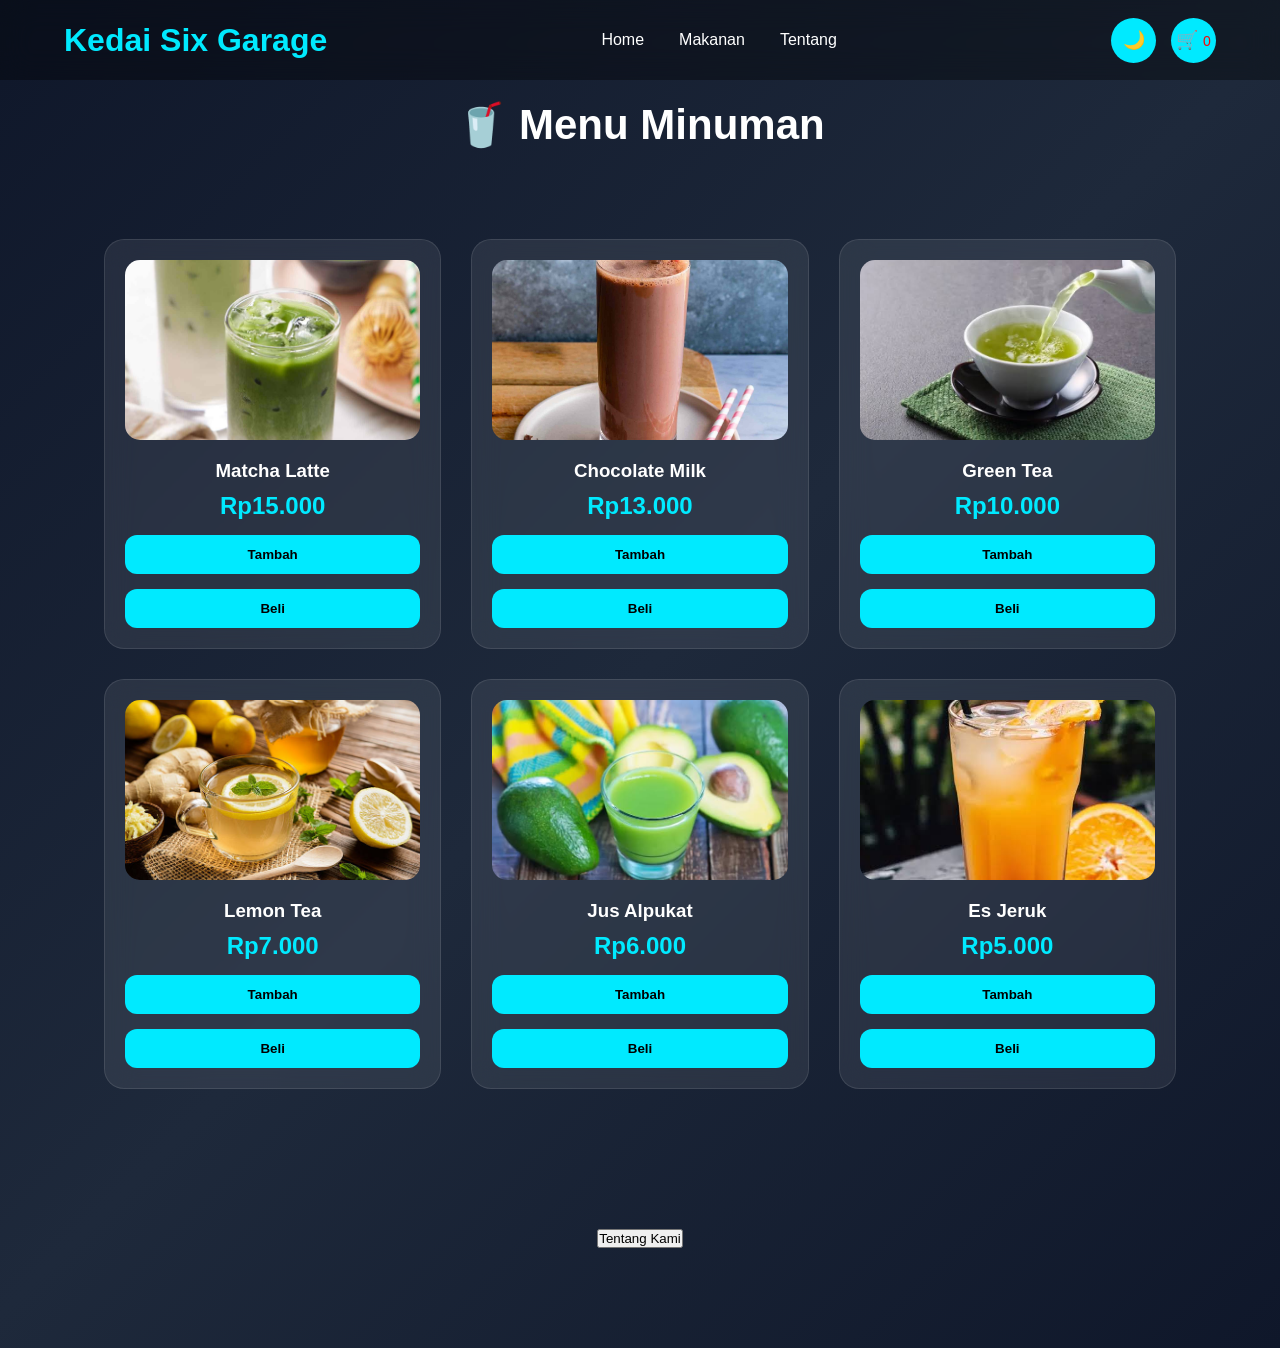
<file: minuman.html>
<!DOCTYPE html>
<html lang="id">
<head>
    <meta charset="UTF-8">
    <meta name="viewport" content="width=device-width, initial-scale=1.0">
    <title>Menu Minuman</title>
    <link rel="stylesheet" href="style.css">
</head>

<body>

<header>
    <nav>
        <div class="logo">Kedai Six Garage</div>

        <ul>
            <li><a href="index.html">Home</a></li>
            <li><a href="makanan.html">Makanan</a></li>
            <li><a href="about.html">Tentang</a></li>
        </ul>

        <div class="nav-right">
    <button id="darkMode">
🌙
</button>
    <button id="cartButton">
🛒
<span id="cart-count">0</span>
</button>
</div>

    </nav>
</header>

<section id="produk">

    <h2>🥤 Menu Minuman</h2>

    <div class="product-grid">

        <div class="card">
            <img src="matchalatte.jpeg">
            <h3>Matcha Latte</h3>
            <p class="price">Rp15.000</p>
            <button onclick="addCart('Matcha Latte',15000)">Tambah</button>
            <button onclick="buyNow('Matcha Latte',15000)">Beli</button>
        </div>

        <div class="card">
            <img src="chocolate.jpeg">
            <h3>Chocolate Milk</h3>
            <p class="price">Rp13.000</p>
            <button onclick="addCart('Chocolate Milk',13000)">Tambah</button>
            <button onclick="buyNow('Chocolate Milk',13000)">Beli</button>
        </div>

        <div class="card">
            <img src="greentea.jpg">
            <h3>Green Tea</h3>
            <p class="price">Rp10.000</p>
            <button onclick="addCart('Green Tea',10000)">Tambah</button>
            <button onclick="buyNow('Green Tea',10000)">Beli</button>
        </div>

        <div class="card">
            <img src="lemontea.jpg">
            <h3>Lemon Tea</h3>
            <p class="price">Rp7.000</p>
            <button onclick="addCart('Lemon Tea',7000)">Tambah</button>
            <button onclick="buyNow('Lemon Tea',7000)">Beli</button>
        </div>

        <div class="card">
            <img src="jusalpukat.jpg">
            <h3>Jus Alpukat</h3>
            <p class="price">Rp6.000</p>
            <button onclick="addCart('Jus Alpukat',6000)">Tambah</button>
            <button onclick="buyNow('Jus Alpukat',6000)">Beli</button>
        </div>

        <div class="card">
            <img src="esjeruk.jpg">
            <h3>Es Jeruk</h3>
            <p class="price">Rp5.000</p>
            <button onclick="addCart('Es Jeruk',5000)">Tambah</button>
            <button onclick="buyNow('Es Jeruk',5000)">Beli</button>
        </div>

    </div>
    <div id="cart">

<h2>Keranjang</h2>

<div id="cartItems">

Belum ada produk

</div>

<div class="cart-total">

Total :

Rp<span id="totalHarga">0</span>

</div>

<button onclick="checkoutWA()">
    Checkout
</button>


</section>
<section id="tentang">
    <a href="about.html">
        <button>Tentang Kami</button>
    </a>
</section>
<script src="script.js"></script>

</body>
</html>
</file>
<file: style.css>
/* ==========================
   SHOPVERSE PREMIUM CSS
========================== */

*{
    margin:0;
    padding:0;
    box-sizing:border-box;
    font-family:'Poppins',sans-serif;
    scroll-behavior:smooth;
}

body{
    background:linear-gradient(135deg,#0f172a,#1e293b,#0f172a);
    color:white;
    overflow-x:hidden;
}

/* Loader */

#loader{
    position:fixed;
    inset:0;
    background:#0f172a;
    display:flex;
    justify-content:center;
    align-items:center;
    z-index:9999;
}

.spinner{
    width:70px;
    height:70px;
    border:8px solid rgba(255,255,255,.2);
    border-top:8px solid cyan;
    border-radius:50%;
    animation:spin 1s linear infinite;
}

@keyframes spin{
    to{
        transform:rotate(360deg);
    }
}

/* Navbar */

header{
    width:100%;
    position:fixed;
    top:0;
    left:0;
    z-index:100;
    backdrop-filter:blur(30px);
    background:rgba(0,0,0,.35);
}

nav{
    width:90%;
    margin:auto;
    display:flex;
    justify-content:space-between;
    align-items:center;
    height:80px;
}

.logo{
    font-size:32px;
    font-weight:700;
    color:#00eaff;
}

nav ul{
    display:flex;
    list-style:none;
    gap:35px;
}

nav ul li a{
    color:white;
    text-decoration:none;
    transition:.3s;
}

nav ul li a:hover{
    color:#00eaff;
}

.nav-right{
    display:flex;
    align-items:center;
    gap:15px;
}

#darkMode,
#cartButton{
    width:45px;
    height:45px;
    border:none;
    border-radius:50%;
    cursor:pointer;
    background:#00eaff;
    color:#000;
    font-size:18px;
    transition:.3s;
}

#darkMode:hover,
#cartButton:hover{
    transform:scale(1.1);
}

#cart-count{
    font-size:14px;
    color:red;
}

/* Hero */

.hero{
    min-height:90vh;
    display: flex;
    justify-content:space-between ;
    align-items: center;
    padding: 1oopx;
    gap: 80px;
    background:linear-gradient(135deg,#0f172a,#1e293b,#312e81);
    width: 90%;
    margin: auto;

}

.hero-text{
    flex:1;
    max-height: 550px;
}

.hero-text h1{
    font-size:60px;
    line-height: 1.1;
    margin-bottom:20px;
    
}

.hero-text p{
    font-size:20px;
    line-height: 1.8;
    color: #cfcfcf;
    opacity:.8;
    margin-bottom:35px;
}

.hero-text button{
    padding:18px 45px;
    border:none;
    border-radius:50px;
    background:#00eaff;
    color: #000;
    font-size:18px;
    cursor:pointer;
    transition:.3s;
}

.hero-text button:hover{
    transform:translateY(-5px);
    box-shadow:0 0 20px cyan;
}

.hero-image{
    flex:1.1;
    text-align:center;
    height: 250px;
    display: flex;
    justify-content: center;
    
    
}

.hero-image img{
    width:100%;
    max-width:600px;
    height: auto;
    margin-top: 40px;
    object-fit: cover;
    border-radius:  1%;
    box-shadow:0 20px 50px rgba(0,255,255,.35);
}

/* Produk */

#produk{
    width:90%;
    margin:100px auto;
}

#produk h2{
    text-align:center;
    font-size:42px;
    margin-bottom:50px;
}

.product-grid{
    display:grid;
    grid-template-columns:repeat(3,1fr);
    gap:30px;
    padding: 40px;
}

.card{
    background:rgba(255,255,255,.1);
    backdrop-filter:blur(25px);
    border-radius:20px;
    padding:20px;
    text-align: center;
    transition:.4s;
    cursor:pointer;
    overflow:hidden;
    position:relative;
    animation:fade 8s ease;

}


.card:hover{
    transform:scale(1.05);
    box-shadow:0 15px 40px rgba(0,255,255,.4);

}

.card img{
    width:180px;
    height:180px;
    object-fit:cover;
    border-radius:15px;
    display:block;
    margin:auto;

}

.card h3{
    margin:20px 0 10px;
}

.price{
    color:#00eaff;
    font-size:24px;
    font-weight:bold;
}

.card button{
    margin-top:15px;
    width:100%;
    padding:12px;
    border:none;
    border-radius:12px;
    cursor:pointer;
    background:linear-gradient(90deg,#00eaff,#00b4ff);
    color:black;
    font-weight:600;
    transition:.35s;
}

.card button:hover{
    background:white;
}

/* Tentang */

#tentang{
    width:90%;
    margin:100px auto;
    text-align:center;
}

#tentang h2{
    font-size:50px;
    color: #00eaff;
    margin-bottom:20px;
}

#tentang p{
        max-width: 700px;
        width: 100%;
        height: auto;
        margin: auto ;
        font-size: 18px;
        color: #d9d9d9;
    opacity:.8;
    line-height:1.8;
}

/* Kontak */

#kontak{
    width: 90%;
    margin:140px auto;
    text-align:center;
}

#kontak h2{
    margin-bottom:20px;
}

#kontak button{
    margin-top:20px;
    padding:15px 30px;
    border:none;
    border-radius:30px;
    cursor:pointer;
    background:#25D366;
    color:white;
    font-size:18px;
}

#kontak button:hover{
    transform:scale(1.05);
}

/* Keranjang */

#cart{
    position:fixed;
    right:20px;
    bottom:20px;
    width:320px;
    background:rgba(20,20,20,.95);
    padding:20px;
    border-radius:20px;
    display:none;
    z-index:999;
}

#cart h2{
    text-align:center;
    margin-bottom:15px;
}

#cartItems{
    max-height:250px;
    overflow:auto;
    margin-bottom:20px;
}

.cart-total{
    margin:20px 0;
    font-size:22px;
}

#cart button{
    width:100%;
    margin-top:10px;
    padding:12px;
    border:none;
    border-radius:10px;
    cursor:pointer;
    background:#00eaff;
}

/* Popup QRIS */

#popupQRIS{
    position:fixed;
    inset:0;
    background:rgba(0,0,0,.8);
    display:none;
    justify-content:center;
    align-items:center;
    z-index:9999;
}

.popup-content{
    background:white;
    color:black;
    padding:30px;
    border-radius:20px;
    text-align:center;
    position:relative;
}

.popup-content img{
    width:280px;
}

.popup-content span{
    position:absolute;
    right:20px;
    top:10px;
    cursor:pointer;
    font-size:25px;
}

/* Footer */

footer{
    margin-top:100px;
    padding:40px;
    text-align:center;
    background:rgba(255,255,255,.05);
}

/* Dark Mode */

.dark{
    background:#ffffff;
    color:#111;
}

.dark header{
    background:rgba(255,255,255,.8);
}

.dark .card{
    background:white;
    color:black;
}

/* Responsive */

@media(max-width:900px){

.hero{
    flex-direction:column;
    text-align:center;
    padding-top:120px;
}

.hero-text h1{
    font-size:40px;
}

.hero-image img{
    max-width:100%;
}

nav ul{
    display:none;
}

#cart{
    width:90%;
    right:5%;
}
.bounce{

animation:bounce .5s;



@keyframes bounce {



100%{

transform:scale(1);

}

50% {

transform:scale(1.3);

}

100%{

transform:scale(1);

}
#about{
    text-align: center;
    padding: 60px 20px;
}

#about h2{
    font-size: 35px;
    margin-bottom: 20px;
}
#about p{
    max-width: 700px;
    margin: 15px auto;
    line-height: 1.8;
}

#about img{
    width: 250px;
    border-radius: 15px;
    margin-top: 20px;
}
@media (max-width:768px){

.product-grid{
    grid-template-columns:repeat(2,1fr);
}

}

@media (max-width:500px){

.product-grid{
    grid-template-columns:1fr;
}

}
}
}}
/*==========================
QRIS
==========================*/

.qris-box{

display:flex;

flex-direction:column;

justify-content:center;

align-items:center;

text-align:center;

margin-top:60px;

}

.qris{

width:300px;

border-radius:20px;

box-shadow:0 0 25px rgba(0,255,255,.3);

transition:.3s;

}

.qris:hover{

transform:scale(1.05);

}

.qris-box p{

margin-top:20px;

font-size:18px;

opacity:.8;

max-width:500px;

line-height:30px;

}


/* ==========================
========================== */

*{
    margin:0;
    padding:0;
    box-sizing:border-box;
    font-family:'Poppins',sans-serif;
    scroll-behavior:smooth;
}

body{
    background:linear-gradient(135deg,#0f172a,#1e293b,#0f172a);
    color:white;
    overflow-x:hidden;
}

/* Loader */

#loader{
    position:fixed;
    inset:0;
    background:#0f172a;
    display:flex;
    justify-content:center;
    align-items:center;
    z-index:9999;
}

.spinner{
    width:70px;
    height:70px;
    border:8px solid rgba(255,255,255,.2);
    border-top:8px solid cyan;
    border-radius:50%;
    animation:spin 1s linear infinite;
}

@keyframes spin{
    to{
        transform:rotate(360deg);
    }
}

/* Navbar */

header{
    width:100%;
    position:fixed;
    top:0;
    left:0;
    z-index:100;
    backdrop-filter:blur(15px);
    background:rgba(0,0,0,.35);
}

nav{
    width:90%;
    margin:auto;
    display:flex;
    justify-content:space-between;
    align-items:center;
    height:80px;
}

.logo{
    font-size:32px;
    font-weight:700;
    color:#00eaff;
}

nav ul{
    display:flex;
    list-style:none;
    gap:35px;
}

nav ul li a{
    color:white;
    text-decoration:none;
    transition:.3s;
}

nav ul li a:hover{
    color:#00eaff;
}

.nav-right{
    display:flex;
    align-items:center;
    gap:15px;
}

#darkMode,
#cartButton{
    width:45px;
    height:45px;
    border:none;
    border-radius:50%;
    cursor:pointer;
    background:#00eaff;
    color:#000;
    font-size:18px;
    transition:.3s;
}

#darkMode:hover,
#cartButton:hover{
    transform:scale(1.1);
}

#cart-count{
    font-size:14px;
    color:red;
}

/* Hero */

.hero{
    min-height:100vh;
    display:flex;
    justify-content:space-around;
    align-items:center;
    width:90%;
    margin:auto;
    gap:50px;
}

.hero-text{
    flex:1;
}

.hero-text h1{
    font-size:60px;
    margin-bottom:20px;
}

.hero-text p{
    font-size:20px;
    opacity:.8;
    margin-bottom:30px;
}

.hero-text button{
    padding:15px 35px;
    border:none;
    border-radius:40px;
    background:#00eaff;
    font-size:18px;
    cursor:pointer;
    transition:.3s;
}

.hero-text button:hover{
    transform:translateY(-5px);
    box-shadow:0 0 20px cyan;
}

.hero-image{
    flex:1;
    text-align:center;
}

.hero-image img{
    width:100%;
    max-width:520px;
    border-radius:25px;
    box-shadow:0 0 35px rgba(0,255,255,.3);
}

/* Produk */

#produk{
    width:90%;
    margin:100px auto;
}

#produk h2{
    text-align:center;
    font-size:42px;
    margin-bottom:50px;
}

.product-grid{
    display:grid;
    grid-template-columns:repeat(auto-fit,minmax(280px,1fr));
    gap:30px;
}

.card{
    background:rgba(255,255,255,.08);
    backdrop-filter:blur(15px);
    border-radius:20px;
    padding:20px;
    transition:.3s;
    text-align:center;
    border:1px solid rgba(255,255,255,.1);
}

.card:hover{
    transform:translateY(-10px);
    box-shadow:0 0 30px rgba(0,255,255,.25);
}

.card img{
    width:100%;
    border-radius:15px;
}

.card h3{
    margin:20px 0 10px;
}

.price{
    color:#00eaff;
    font-size:24px;
    font-weight:bold;
}

.card button{
    margin-top:15px;
    width:100%;
    padding:12px;
    border:none;
    border-radius:12px;
    cursor:pointer;
    background:#00eaff;
    color:black;
    font-weight:600;
    transition:.3s;
}

.card button:hover{
    background:white;
}

/* Tentang */

#tentang{
    width:90%;
    margin:100px auto;
    text-align:center;
}

#tentang h2{
    font-size:40px;
    margin-bottom:20px;
}

#tentang p{
    opacity:.8;
    line-height:1.8;
}

/* Kontak */

#kontak{
    width:90%;
    margin:100px auto;
    text-align:center;
}

#kontak h2{
    margin-bottom:20px;
}

#kontak button{
    margin-top:20px;
    padding:15px 30px;
    border:none;
    border-radius:30px;
    cursor:pointer;
    background:#25D366;
    color:white;
    font-size:18px;
}

#kontak button:hover{
    transform:scale(1.05);
}

/* Keranjang */

#cart{
    position:fixed;
    right:20px;
    bottom:20px;
    width:320px;
    background:rgba(20,20,20,.95);
    padding:20px;
    border-radius:20px;
    display:none;
    z-index:999;
}

#cart h2{
    text-align:center;
    margin-bottom:15px;
}

#cartItems{
    max-height:250px;
    overflow:auto;
    margin-bottom:20px;
}

.cart-total{
    margin:20px 0;
    font-size:22px;
}

#cart button{
    width:100%;
    margin-top:10px;
    padding:12px;
    border:none;
    border-radius:10px;
    cursor:pointer;
    background:#00eaff;
}

/* Popup QRIS */

#popupQRIS{
    position:fixed;
    inset:0;
    background:rgba(0,0,0,.8);
    display:none;
    justify-content:center;
    align-items:center;
    z-index:9999;
}

.popup-content{
    background:white;
    color:black;
    padding:30px;
    border-radius:20px;
    text-align:center;
    position:relative;
}

.popup-content img{
    width:280px;
}

.popup-content span{
    position:absolute;
    right:20px;
    top:10px;
    cursor:pointer;
    font-size:25px;
}

/* Footer */

footer{
    margin-top:100px;
    padding:40px;
    text-align:center;
    background:rgba(255,255,255,.05);
}

/* Dark Mode */

.dark{
    background:#ffffff;
    color:#111;
}

.dark header{
    background:rgba(255,255,255,.8);
}

.dark .card{
    background:white;
    color:black;
}

/* Responsive */

@media(max-width:900px){

.hero{
    flex-direction:column;
    text-align:center;
    padding-top:120px;
}

.hero-text h1{
    font-size:40px;
}

.hero-image img{
    max-width:100%;
}

nav ul{
    display:none;
}

#cart{
    width:90%;
    right:5%;
}

}
.hapus-btn{
    background:#ff3b30;
    color:white;
    border:none;
    width:32px;
    height:32px;
    border-radius:8px;
    cursor:pointer;
    font-size:16px;
}

.hapus-btn:hover{
    background:#d70000;
}

.about-box{
    max-width:700px;
    margin:0 auto;
    text-align:center;
}

.about-box button{
    display:block;
    margin:30px auto 0;
    padding:15px 30px;
    border:none;
    border-radius:30px;
    background:#25D366;
    color:white;
    font-size:18px;
    cursor:pointer;
}

.about-box button:hover{
    transform:scale(1.05);
}

/* Animasi keranjang */
@keyframes cartShake{
  0%{transform:rotate(0)}
  20%{transform:rotate(-12deg)}
  40%{transform:rotate(12deg)}
  60%{transform:rotate(-8deg)}
  80%{transform:rotate(8deg)}
  100%{transform:rotate(0)}
}

.cart-shake{
    animation:cartShake .6s;
}

@keyframes badgePop{
    0%{transform:scale(1);}
    50%{transform:scale(1.6);}
    100%{transform:scale(1);}
}

.badge-pop{
    animation:badgePop .4s;
}

.fly-cart{
    position:fixed;
    font-size:30px;
    z-index:99999;
    pointer-events:none;
    transition:all .8s cubic-bezier(.25,.8,.25,1);
}
</file>
